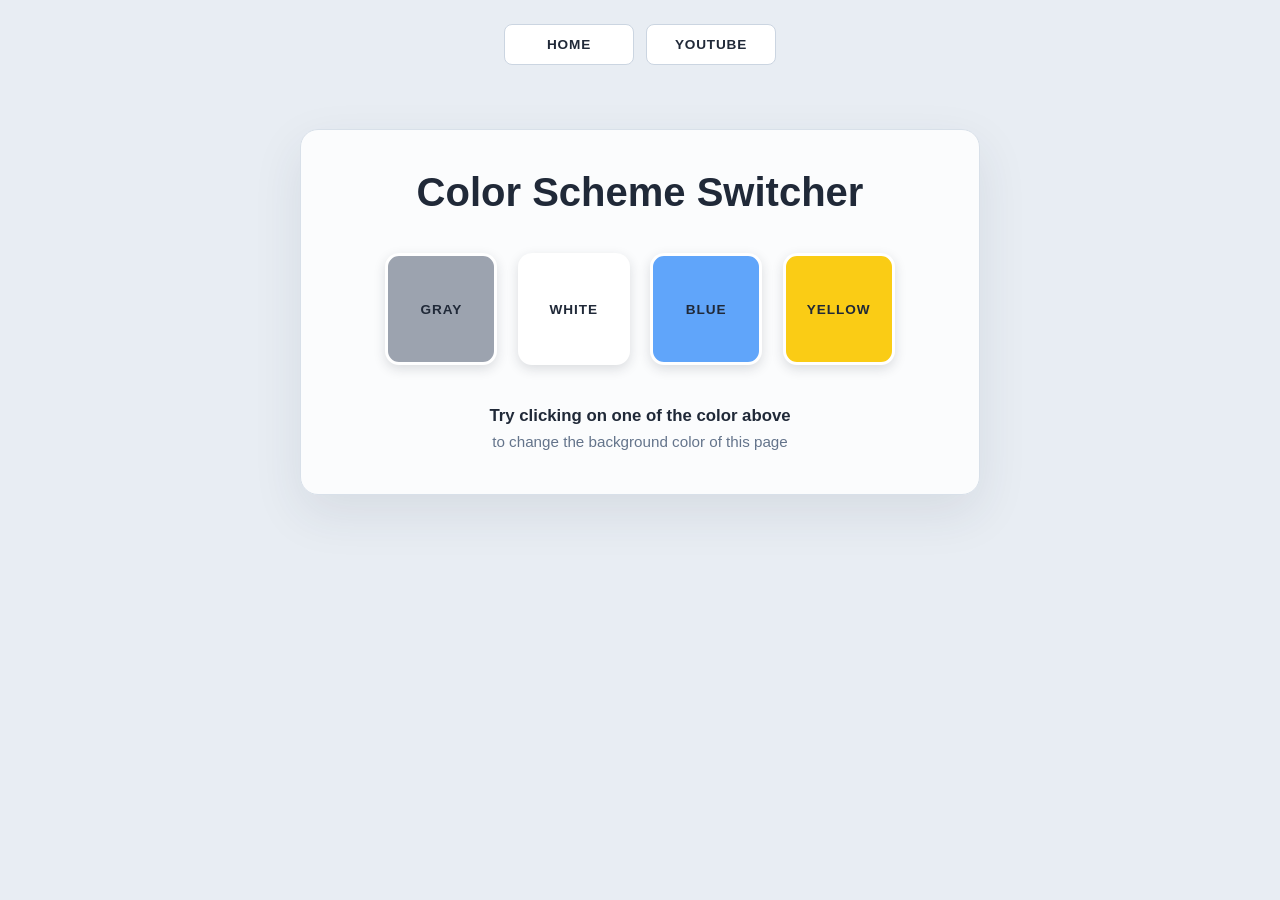
<file: PROJECTS/01-COLOR_CHANGER/index.html>
<!DOCTYPE html>
<html lang="en">
<head>
    <meta charset="UTF-8">
    <link rel="stylesheet" href="style.css">
    <meta name="viewport" content="width=device-width, initial-scale=1.0">
    <title>DocumenColor Changer</title>
</head>
<body>
    <nav>
        <a href="/">HOME</a>
        <a href="https://youtube.com">YOUTUBE</a>
    </nav>
    <div class="canvas">
        <h1>Color Scheme Switcher</h1>
        <span class="button" id="grey">GRAY</span>
        <span class="button" id="white">WHITE</span>
        <span class="button" id="blue">BLUE</span>
        <span class="button" id="yellow">YELLOW</span>
        <h2>
            Try clicking on one of the color above
            <span>to change the background color of this page</span>
        </h2>
    </div>
    <script src="index.js"></script>
</body>
</html>
</file>
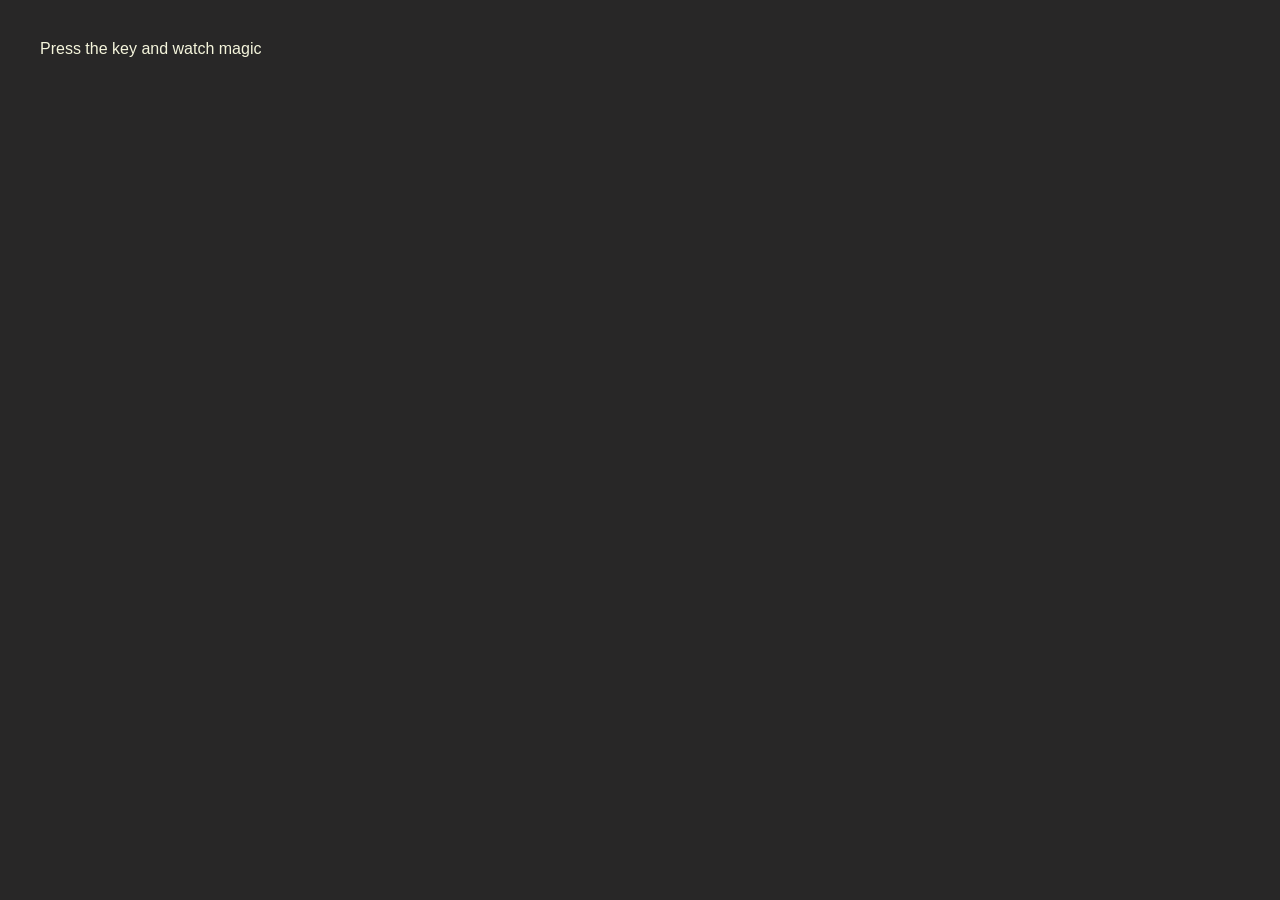
<file: PROJECTS/03-KEY_CODE/index.html>
<!DOCTYPE html>
<html lang="en">
<head>
    <meta charset="UTF-8">
    <meta name="viewport" content="width=device-width, initial-scale=1.0">
    <title>KEY_CODE</title>
    <style>
        body { font-family: Arial, sans-serif; padding: 2rem; background-color: #282727; color: beige;}
        table { border-collapse: collapse; margin-top: 1rem; }
        th, td { border: 1px solid #ece5e5; padding: 0.75rem 1rem; text-align: left; color: beige;}
    </style>
</head>
<body>
    <div class="project">
        <div id="insert">
            <div class="key">
                Press the key and watch magic
            </div>
        </div>
    </div>
</body>
<script src="index.js"></script>
</html>
</file>
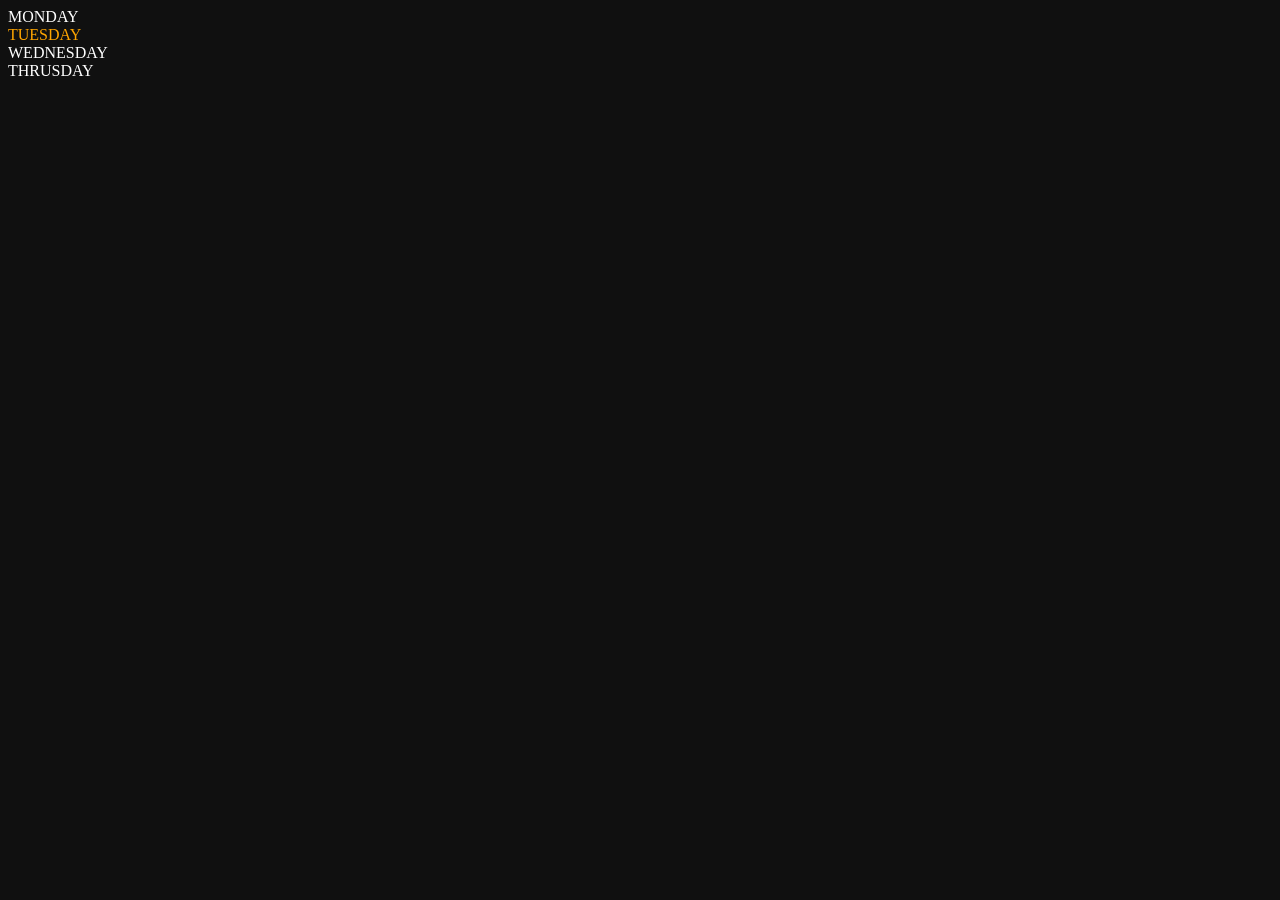
<file: DOM/0.1.html>
<!DOCTYPE html>
<html lang="en">
<head>
    <meta charset="UTF-8">
    <meta name="viewport" content="width=device-width, initial-scale=1.0">
    <title>DOM</title>
</head>
<body style="color:#fff; background-color: rgb(16, 16, 16);">
    <div class="parent">
        <div class="day">MONDAY</div>
        <div class="day">TUESDAY</div>
        <div class="day">WEDNESDAY</div>
        <div class="day">THRUSDAY</div>
    </div>
</body>
<script>
    const parent = document.querySelector('.parent')
    // console.log(parent);
    // console.log(parent.children[0].innerHTML);
    
    // for(let i = 0; i < parent.children.length; i++){
    //     console.log(parent.children[i].innerHTML);
    // }

    parent.children[1].style.color =  "orange"
    // console.log(parent.firstElementChild);
    // console.log(parent.lastElementChild);
    
    const day1 = document.querySelector('.day')
    // console.log(day1);
    // console.log(day1.parentElement);
    // console.log(day1.nextElementSibling);

    console.log("NODES :", parent.childNodes);
    
    


</script>
</html>
</file>
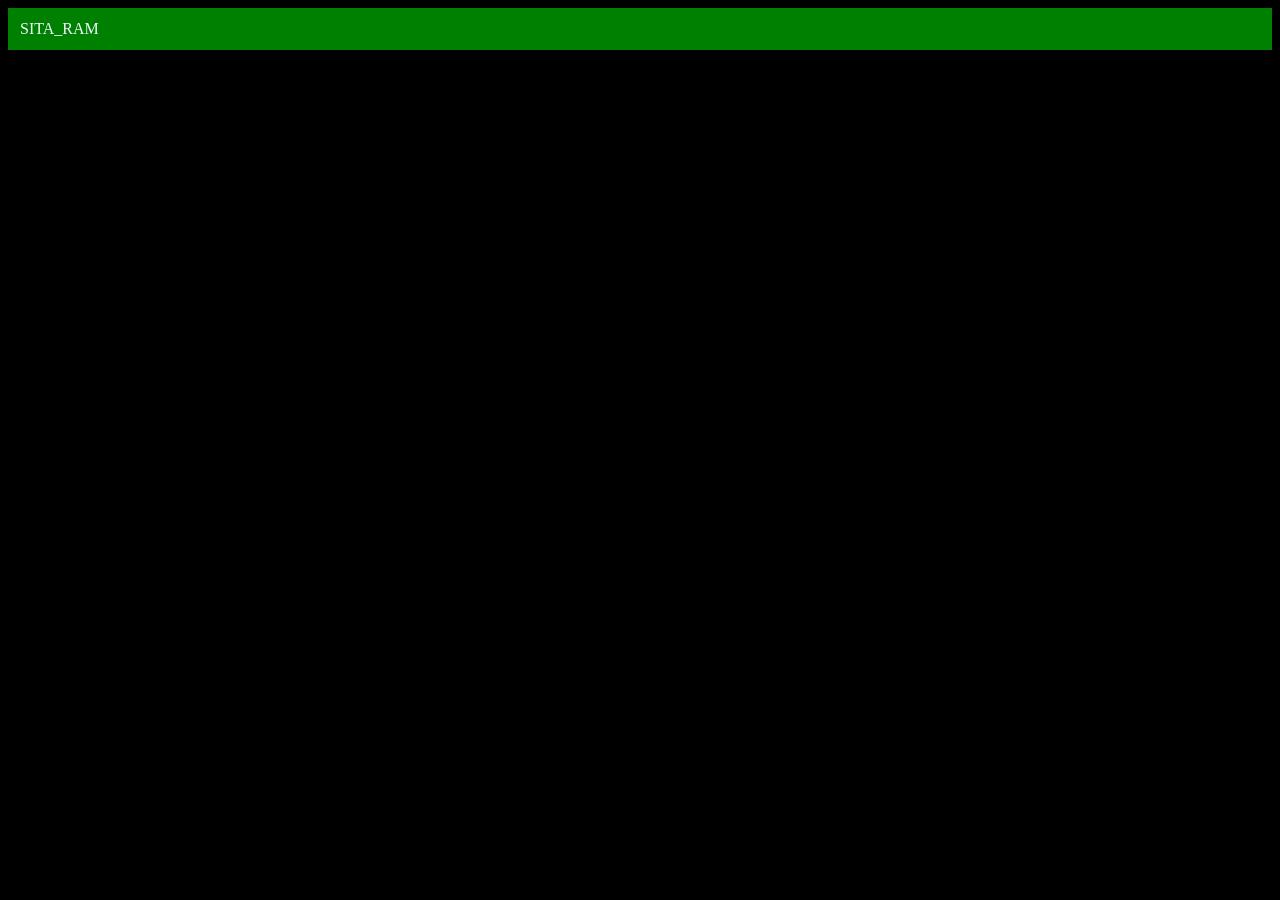
<file: DOM/02.HTML>
<!DOCTYPE html>
<html lang="en">
<head>
    <meta charset="UTF-8">
    <meta name="viewport" content="width=device-width, initial-scale=1.0">
    <title>DOM-ADD-REMOVE,UPDATE</title>
</head>
<body style="color:aliceblue; background-color: black;">
</body>
    <script>
    const div = document.createElement('div')
    console.log(div);
    div.className = "main";
    div.id = Math.round(Math.random()*10+1)
    div.setAttribute("title", "generated title")
    div.style.backgroundColor = "green"
    div.style.padding = "12px"
    const text = document.createTextNode("SITA_RAM")
    div.appendChild(text)

    document.body.appendChild(div)
    
        </script>
</html>
</file>
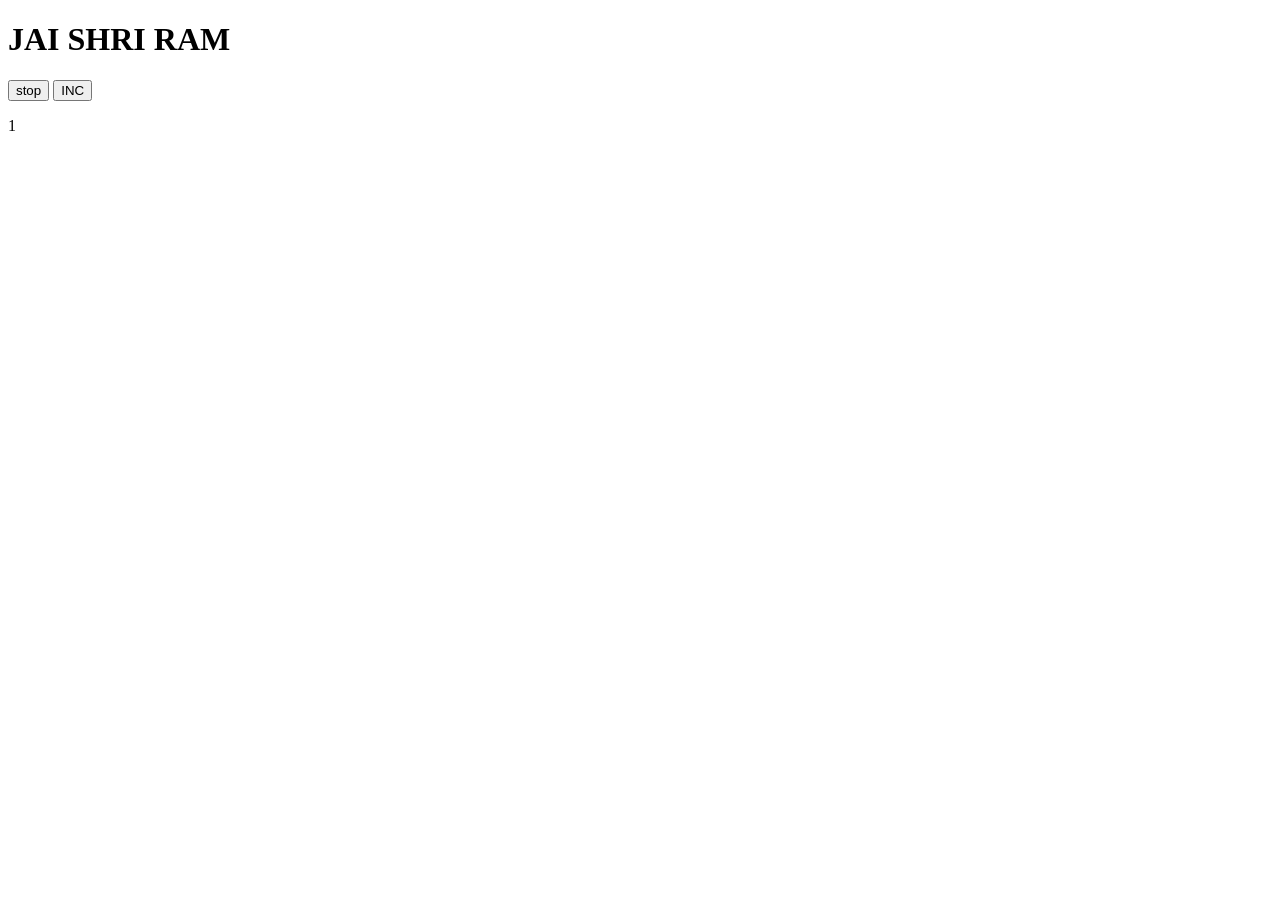
<file: EVENTS/two.html>
<!DOCTYPE html>
<html lang="en">
<head>
    <meta charset="UTF-8">
    <meta name="viewport" content="width=device-width, initial-scale=1.0">
    <title>EVENTS-ASYNC-JS</title>
</head>
<body>
    <h1>JAI SHRI RAM</h1>
    <button id="stop">stop</button>
    <button id="inc">INC</button>
    <p id="count">1</p>
</body>
<script>
    const sayJaiShriRam = () => {
        console.log("JaiShriRam");
    }

    const changeText = () => {
        document.querySelector('h1').innerHTML = "SITA RAM"
    }

   const change = setTimeout(() => {
    changeText()
   },6000)

   document.querySelector('#stop').addEventListener('click',(()=>{
        clearTimeout(change)
        console.log("STOPPED");
   }))
    
    
        let c = 0;
        const display = document.querySelector('#count')
        document.querySelector('#inc').onclick = () => {
            c++;
            display.textContent = c;
            console.log(c);
        }
        
        
    
   


</script>
</html>
</file>
<file: PROJECTS/01-COLOR_CHANGER/style.css>
* {
    box-sizing: border-box;
}

body {
    min-height: 100vh;
    margin: 0;
    padding: 24px;
    background: #e8edf3;
    color: #202938;
    font-family: Arial, Helvetica, sans-serif;
    transition: background-color 250ms ease;
}

nav {
    display: flex;
    justify-content: center;
    gap: 12px;
    margin: 0 auto 64px;
}

nav a {
    min-width: 130px;
    padding: 12px 20px;
    border: 1px solid #cbd5e1;
    border-radius: 8px;
    background: #fff;
    color: #202938;
    font-size: 0.85rem;
    font-weight: 700;
    letter-spacing: 0.06em;
    text-align: center;
    text-decoration: none;
    transition: transform 150ms ease, box-shadow 150ms ease;
}

nav a:hover {
    transform: translateY(-2px);
    box-shadow: 0 5px 14px #1e293b1a;
}

.canvas {
    width: min(100%, 680px);
    margin: 0 auto;
    padding: 40px 32px;
    border: 1px solid #d8e0e9;
    border-radius: 18px;
    background: #ffffffd9;
    box-shadow: 0 18px 50px #27364b18;
    text-align: center;
}

.canvas h1 {
    margin: 0 0 30px;
    font-size: clamp(1.8rem, 5vw, 2.5rem);
}

.button {
    display: inline-grid;
    width: 112px;
    height: 112px;
    margin: 8px;
    place-items: center;
    border: 3px solid #ffffff;
    border-radius: 14px;
    box-shadow: 0 4px 12px #20293826;
    color: #202938;
    cursor: pointer;
    font-size: 0.85rem;
    font-weight: 800;
    letter-spacing: 0.07em;
    transition: transform 150ms ease, box-shadow 150ms ease;
}

.button:hover {
    transform: translateY(-4px) scale(1.03);
    box-shadow: 0 9px 20px #20293830;
}

.button:active {
    transform: scale(0.97);
}

#grey {
    background: #9ca3af;
}

#white {
    background: #fff;
}

#blue {
    background: #60a5fa;
}

#yellow {
    background: #facc15;
}

.canvas h2 {
    margin: 30px 0 0;
    font-size: 1.05rem;
    line-height: 1.6;
}

.canvas h2 span {
    display: block;
    color: #64748b;
    font-size: 0.95rem;
    font-weight: 400;
}

@media (max-width: 480px) {
    body {
        padding: 16px;
    }

    nav {
        margin-bottom: 36px;
    }

    .canvas {
        padding: 32px 16px;
    }

    .button {
        width: 92px;
        height: 92px;
        margin: 6px;
    }
}
</file>
